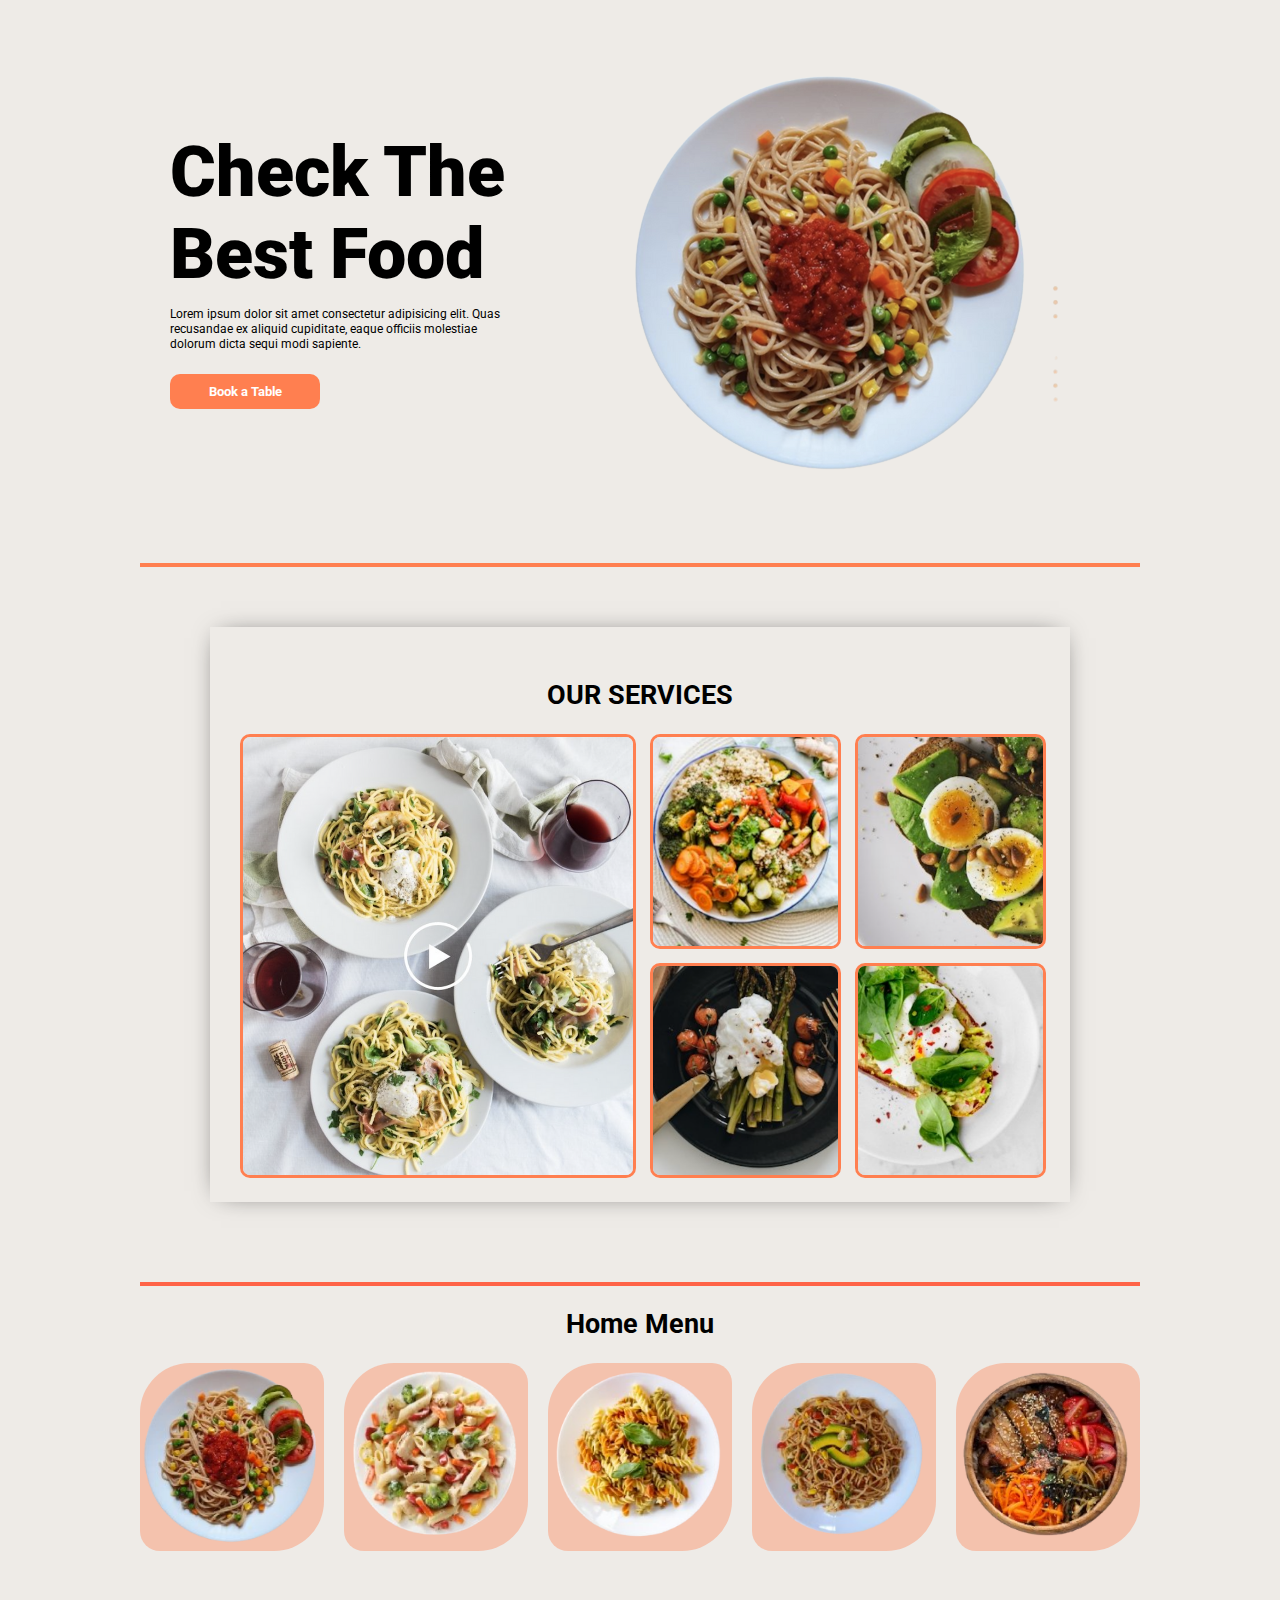
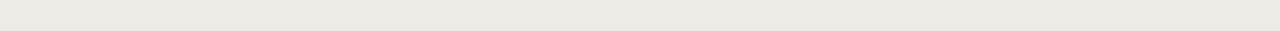
<file: index.html>
<!DOCTYPE html>
<html lang="en">
<head>
    <meta charset="UTF-8">
    <meta http-equiv="X-UA-Compatible" content="IE=edge">
    <meta name="viewport" content="width=device-width, initial-scale=1.0">
    <link rel="preconnect" href="https://fonts.googleapis.com">
    <link rel="preconnect" href="https://fonts.gstatic.com" crossorigin>
    <link href="https://fonts.googleapis.com/css2?family=Roboto:wght@300;400;700;900&display=swap" rel="stylesheet">
    <link rel="stylesheet" href="https://pro.fontawesome.com/releases/v5.10.0/css/all.css" integrity="sha384-AYmEC3Yw5cVb3ZcuHtOA93w35dYTsvhLPVnYs9eStHfGJvOvKxVfELGroGkvsg+p" crossorigin="anonymous"/>
    <link rel="stylesheet" href="css/main.css">
    <title>Proyecto CSS GRID</title>
    
</head>
<body>
    <main>
        <section class="hero">
            <div class="hero-contenido-texto">
                <h1>Check The Best Food</h1>
                <p>Lorem ipsum dolor sit amet consectetur adipisicing elit. Quas recusandae ex aliquid cupiditate, eaque officiis molestiae dolorum dicta sequi modi sapiente.</p>
                <button>Book a Table <i class="fas fa-arrow-right"></i></button>
                <ul>
                    <li><a href=""><i class="fab fa-facebook"></i></a></li>
                    <li><a href=""><i class="fab fa-twitter"></i></a></li>
                    <li><a href=""><i class="fab fa-facebook"></i></a></li>
                </ul>
            </div>
            <div>
                <picture>
                    <img src="img/hero.png" alt="Imagen de Plato">
                </picture>
            </div>
        </section>

        <section class="fotografias">
            <h2>OUR SERVICES</h2>
            <div class="contenedor-fotografias">
                <picture class="v1">
                    <img src="img/video.png" alt="Imagen de Video">
                </picture>
                <picture class="d1">
                    <img src="img/dish1.png" alt="Imagen de Video 1 ">
                </picture>
                <picture class="d2">
                    <img src="img/dish2.png" alt="Imagen de Video 2">
                </picture>
                <picture class="d3">
                    <img src="img/dish3.png" alt="Imagen de Video 3">
                </picture>
                <picture class="d4">
                    <img src="img/dish4.png" alt="Imagen de Video 4">
                </picture>
            </div>
        </section>

        <section class="menu">
            <h2>Home Menu</h2>
            <div class="contenedor-menu">
                <picture>
                    <img src="img/plate1.png" alt="plato1">
                    <span><i class="fas fa-heart"></i></span>
                </picture>
                <picture>
                    <img src="img/plate2.png" alt="plato2">
                    <span><i class="fas fa-heart"></i></span>
                </picture>
                <picture>
                    <img src="img/plate3.png" alt="plato3">
                    <span><i class="fas fa-heart"></i></span>
                </picture>
                <picture>
                    <img src="img/plate4.png" alt="plato4">
                    <span><i class="fas fa-heart"></i></span>
                </picture>
                <picture>
                    <img src="img/plate5.png" alt="plato5">
                    <span><i class="fas fa-heart"></i></span>
                </picture>
            </div>
        </section>
    </main>
</body>
</html>
</file>
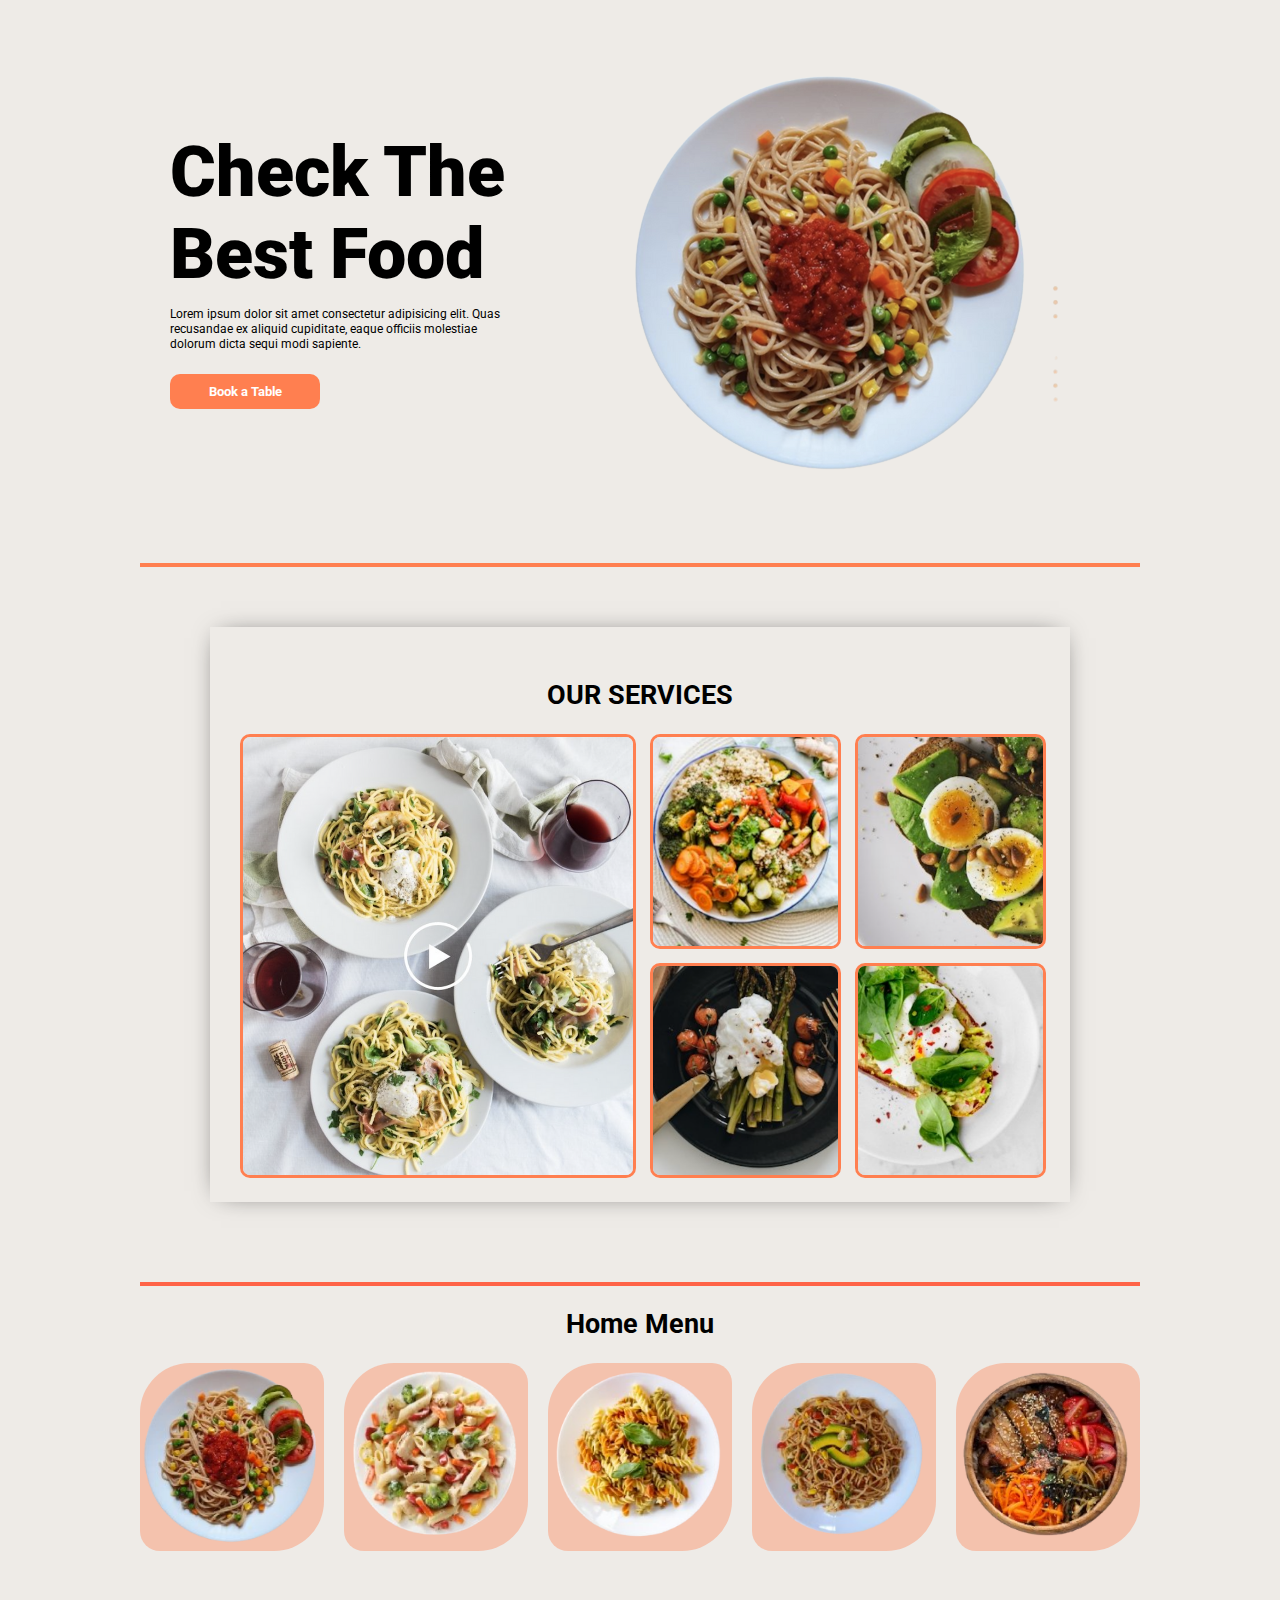
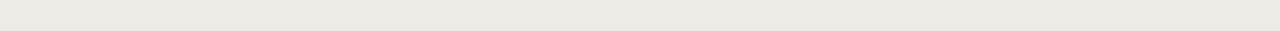
<file: 1.html>
<!DOCTYPE html>
<html lang="en">
<head>
    <meta charset="UTF-8">
    <meta http-equiv="X-UA-Compatible" content="IE=edge">
    <meta name="viewport" content="width=device-width, initial-scale=1.0">
    <link rel="preconnect" href="https://fonts.googleapis.com">
    <link rel="preconnect" href="https://fonts.gstatic.com" crossorigin>
    <link href="https://fonts.googleapis.com/css2?family=Roboto:wght@300;400;700;900&display=swap" rel="stylesheet">
    <link rel="stylesheet" href="https://pro.fontawesome.com/releases/v5.10.0/css/all.css" integrity="sha384-AYmEC3Yw5cVb3ZcuHtOA93w35dYTsvhLPVnYs9eStHfGJvOvKxVfELGroGkvsg+p" crossorigin="anonymous"/>
    <link rel="stylesheet" href="1.css">
    <title>Proyecto CSS GRID</title>
    
</head>
<body>
    <main>
        <section class="hero">
            <div class="hero-contenido-texto">
                <h1>Check The Best Food</h1>
                <p>Lorem ipsum dolor sit amet consectetur adipisicing elit. Quas recusandae ex aliquid cupiditate, eaque officiis molestiae dolorum dicta sequi modi sapiente.</p>
                <button>Book a Table <i class="fas fa-arrow-right"></i></button>
                <ul>
                    <li><a href=""><i class="fab fa-facebook"></i></a></li>
                    <li><a href=""><i class="fab fa-twitter"></i></a></li>
                    <li><a href=""><i class="fab fa-facebook"></i></a></li>
                </ul>
            </div>
            <div>
                <picture>
                    <img src="img/hero.png" alt="Imagen de Plato">
                </picture>
            </div>
        </section>

        <section class="fotografias">
            <h2>OUR SERVICES</h2>
            <div class="contenedor-fotografias">
                <picture class="v1">
                    <img src="img/video.png" alt="Imagen de Video">
                </picture>
                <picture class="d1">
                    <img src="img/dish1.png" alt="Imagen de Video 1 ">
                </picture>
                <picture class="d2">
                    <img src="img/dish2.png" alt="Imagen de Video 2">
                </picture>
                <picture class="d3">
                    <img src="img/dish3.png" alt="Imagen de Video 3">
                </picture>
                <picture class="d4">
                    <img src="img/dish4.png" alt="Imagen de Video 4">
                </picture>
            </div>
        </section>

        <section class="menu">
            <h2>Home Menu</h2>
            <div class="contenedor-menu">
                <picture>
                    <img src="img/plate1.png" alt="plato1">
                    <span><i class="fas fa-heart"></i></span>
                </picture>
                <picture>
                    <img src="img/plate2.png" alt="plato2">
                    <span><i class="fas fa-heart"></i></span>
                </picture>
                <picture>
                    <img src="img/plate3.png" alt="plato3">
                    <span><i class="fas fa-heart"></i></span>
                </picture>
                <picture>
                    <img src="img/plate4.png" alt="plato4">
                    <span><i class="fas fa-heart"></i></span>
                </picture>
                <picture>
                    <img src="img/plate5.png" alt="plato5">
                    <span><i class="fas fa-heart"></i></span>
                </picture>
            </div>
        </section>
    </main>
</body>
</html>
</file>
<file: css/main.css>
*{
    font-family: 'Roboto', sans-serif;
}

ul,li{
    list-style: none;
    padding: 0;
    margin: 0;
}

html{
    font-size: 62.5%;
}

body{
    background-color:rgb(238, 235, 231)
}

main{
    max-width: 1000px;
    margin: 0 auto;
    margin-top: 5rem;
}

section.hero{
    display: grid;
    grid-template-columns: minmax(300px,2fr) 3fr;
    padding: 1rem;
    justify-content: center;
    align-content: center;
    justify-items: center;
    align-items: center;
    border-bottom: 4px solid coral;
}

div.hero-contenido-texto{
    padding: 2rem;
}


div.hero-contenido-texto h1{
    font-size: 7rem;
    font-weight: 900;
    margin-bottom: 0;
    margin-top: 0;
}

div.hero-contenido-texto p{
    line-height: 1.5rem;
    font-size: 1.2rem;
}

div.hero-contenido-texto button{
    display: inline-block;
    width: 15rem;
    padding: 1rem;
    margin-top: 1rem;
    border-radius: 1rem;
    background-color: coral;
    font-weight: bold;
    color: white;
    border: none
}

div.hero-contenido-texto ul {
    margin-top: 4rem;
    text-align: center;
}
div.hero-contenido-texto ul li{
    display: inline-block;
}

div.hero-contenido-texto ul li a{
    font-size: 2.8rem;
    padding: 1rem;
    color:gray;
}

img{
    max-width: 100%;
    height: 100%;
    object-fit: cover;
    margin: 0 auto;
}

.fotografias{
    width: 80%;
    margin: 0 auto;
    margin-top: 6rem;
    margin-top: 6rem;
    -webkit-box-shadow: 0px 0px 25px -11px rgba(0,0,0,0.75);
    -moz-box-shadow: 0px 0px 25px -11px rgba(0,0,0,0.75);
    box-shadow: 0px 0px 25px -11px rgba(0,0,0,0.75);
    padding: 3rem;
    text-align: center;
    font-size: 1.8rem;
}

div.contenedor-fotografias{
    display: grid;
    grid-template-columns: repeat(4,1fr);
    grid-auto-rows: 1fr;
    grid-template-areas: 
    "v1 v1 d1 d2"
    "v1 v1 d3 d4";
    gap: 2rem;
}

div.contenedor-fotografias picture img{
    border-radius: 1rem;
    border: 3px solid coral;
}

picture.v1{
    grid-area: v1;
}

picture.d1{
    grid-area: d1;
}


section.menu{
    margin-top: 8rem;
    margin-bottom: 8rem;
    text-align: center;
    font-weight: bold;
    font-size: 1.8rem;
    border-top: 4px solid tomato;
}

div.contenedor-menu{
    display: grid;
    grid-template-columns: repeat(auto-fit,minmax(100px,1fr));
    gap: 2rem;
    place-content: center;
}

div.contenedor-menu picture{
    background-color: rgba(255, 127, 80, 0.384);
    border-radius: 2rem;
    position: relative;
    transition: all 0.2s ease-in-out;
    border-top-left-radius: 50px;
    border-bottom-right-radius: 50px;
}

div.contenedor-menu picture:hover{
    color: tomato;
    transform: scale(1.05);
}

div.contenedor-menu picture span{
    position: absolute;
    top: 5%;
    right: 5%;
}

@media (max-width: 768px) {
    section.hero{
        grid-template-columns: 1fr;
        place-content: center;
    }
    .hero img{
        display: none;
    }

    div.contenedor-fotografias{
        grid-template-columns: repeat(2,1fr);
        grid-template-areas: 
        "v1 v1"
        "d1 d2"
        "d3 d4";
        grid-auto-rows: auto;
    }

    picture.v1{
        grid-area: v1;
    }
}
</file>
<file: 1.css>
*{
    font-family: 'Roboto', sans-serif;
}

ul,li{
    list-style: none;
    padding: 0;
    margin: 0;
}

html{
    font-size: 62.5%;
}

body{
    background-color:rgb(238, 235, 231)
}

main{
    max-width: 1000px;
    margin: 0 auto;
    margin-top: 5rem;
}

section.hero{
    display: grid;
    grid-template-columns: minmax(300px,2fr) 3fr;
    padding: 1rem;
    justify-content: center;
    align-content: center;
    justify-items: center;
    align-items: center;
    border-bottom: 4px solid coral;
}

div.hero-contenido-texto{
    padding: 2rem;
}


div.hero-contenido-texto h1{
    font-size: 7rem;
    font-weight: 900;
    margin-bottom: 0;
    margin-top: 0;
}

div.hero-contenido-texto p{
    line-height: 1.5rem;
    font-size: 1.2rem;
}

div.hero-contenido-texto button{
    display: inline-block;
    width: 15rem;
    padding: 1rem;
    margin-top: 1rem;
    border-radius: 1rem;
    background-color: coral;
    font-weight: bold;
    color: white;
    border: none
}

div.hero-contenido-texto ul {
    margin-top: 4rem;
    text-align: center;
}
div.hero-contenido-texto ul li{
    display: inline-block;
}

div.hero-contenido-texto ul li a{
    font-size: 2.8rem;
    padding: 1rem;
    color:gray;
}

img{
    max-width: 100%;
    height: 100%;
    object-fit: cover;
    margin: 0 auto;
}

.fotografias{
    width: 80%;
    margin: 0 auto;
    margin-top: 6rem;
    margin-top: 6rem;
    -webkit-box-shadow: 0px 0px 25px -11px rgba(0,0,0,0.75);
    -moz-box-shadow: 0px 0px 25px -11px rgba(0,0,0,0.75);
    box-shadow: 0px 0px 25px -11px rgba(0,0,0,0.75);
    padding: 3rem;
    text-align: center;
    font-size: 1.8rem;
}

div.contenedor-fotografias{
    display: grid;
    grid-template-columns: repeat(4,1fr);
    grid-auto-rows: 1fr;
    grid-template-areas: 
    "v1 v1 d1 d2"
    "v1 v1 d3 d4";
    gap: 2rem;
}

div.contenedor-fotografias picture img{
    border-radius: 1rem;
    border: 3px solid coral;
}

picture.v1{
    grid-area: v1;
}

picture.d1{
    grid-area: d1;
}


section.menu{
    margin-top: 8rem;
    margin-bottom: 8rem;
    text-align: center;
    font-weight: bold;
    font-size: 1.8rem;
    border-top: 4px solid tomato;
}

div.contenedor-menu{
    display: grid;
    grid-template-columns: repeat(auto-fit,minmax(100px,1fr));
    gap: 2rem;
    place-content: center;
}

div.contenedor-menu picture{
    background-color: rgba(255, 127, 80, 0.384);
    border-radius: 2rem;
    position: relative;
    transition: all 0.2s ease-in-out;
    border-top-left-radius: 50px;
    border-bottom-right-radius: 50px;
}

div.contenedor-menu picture:hover{
    color: tomato;
    transform: scale(1.05);
}

div.contenedor-menu picture span{
    position: absolute;
    top: 5%;
    right: 5%;
}

@media (max-width: 768px) {
    section.hero{
        grid-template-columns: 1fr;
        place-content: center;
    }
    .hero img{
        display: none;
    }

    div.contenedor-fotografias{
        grid-template-columns: repeat(2,1fr);
        grid-template-areas: 
        "v1 v1"
        "d1 d2"
        "d3 d4";
        grid-auto-rows: auto;
    }

    picture.v1{
        grid-area: v1;
    }
}
</file>
